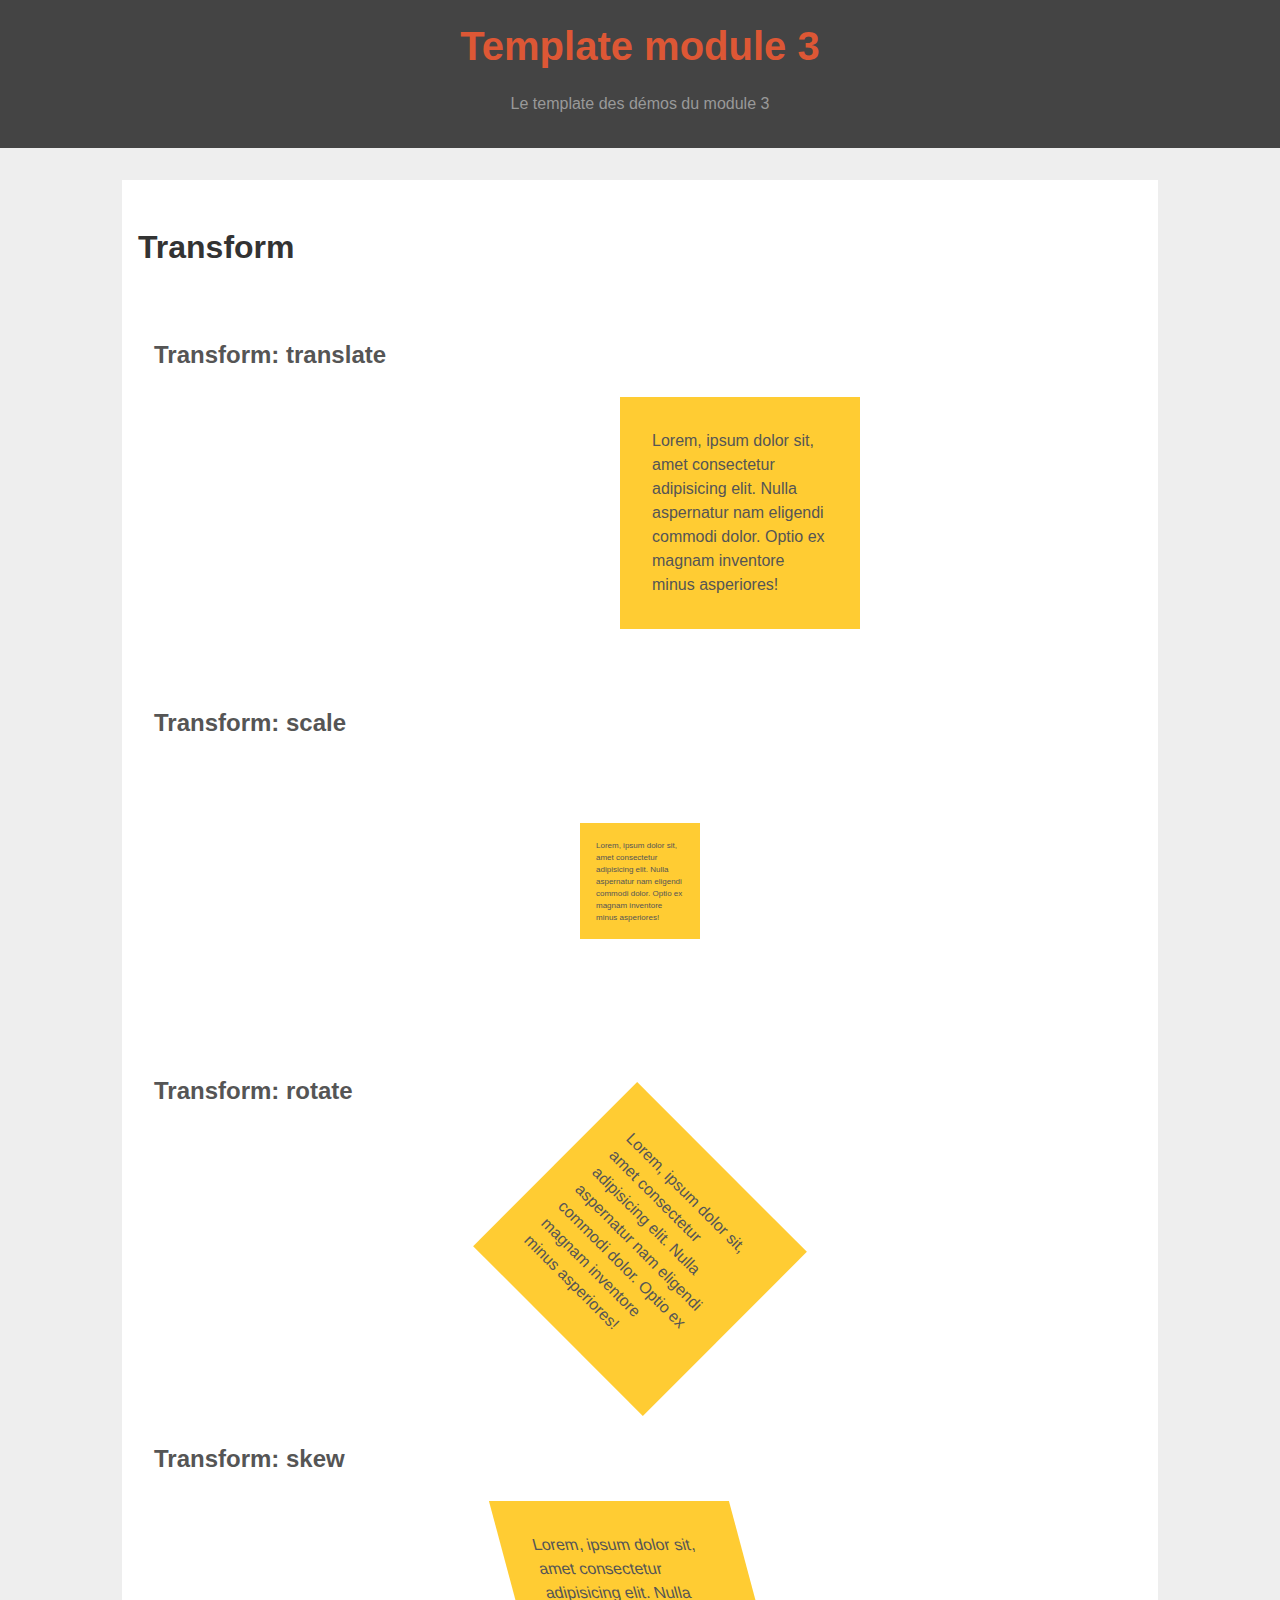
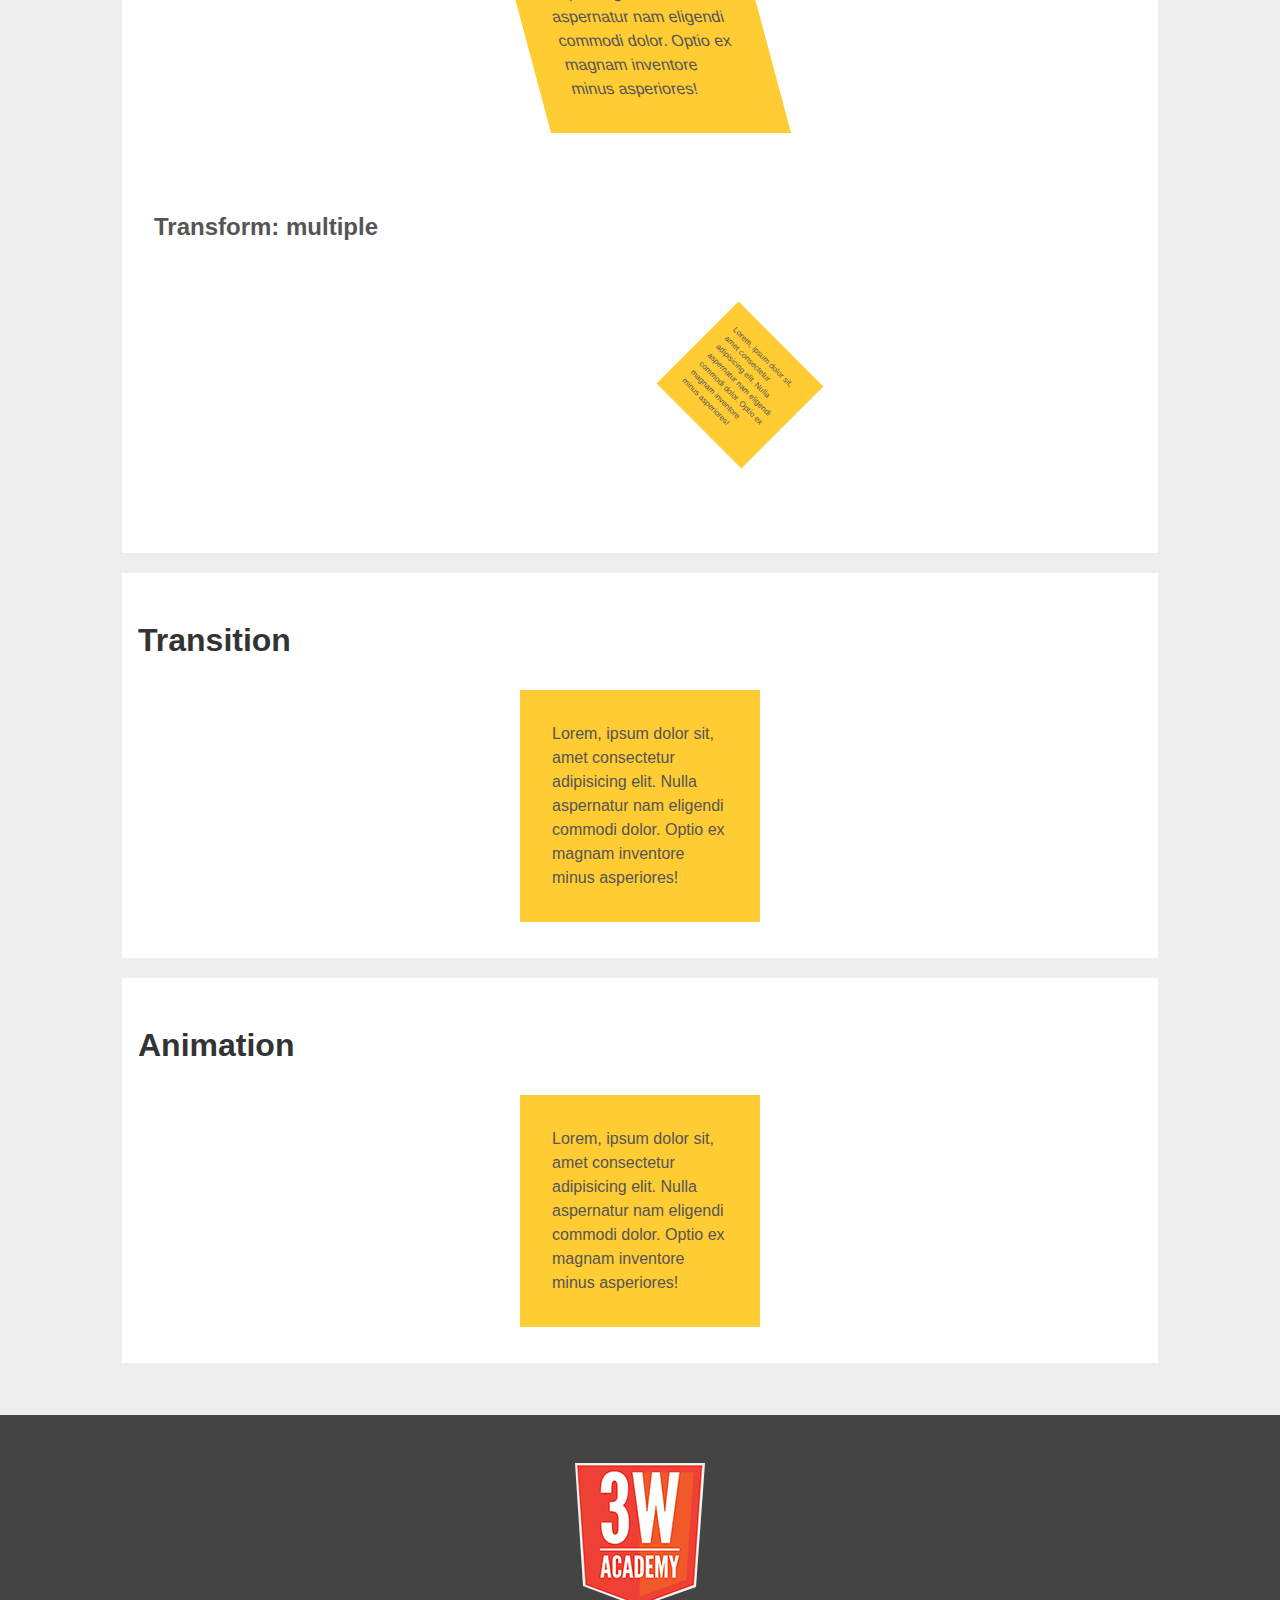
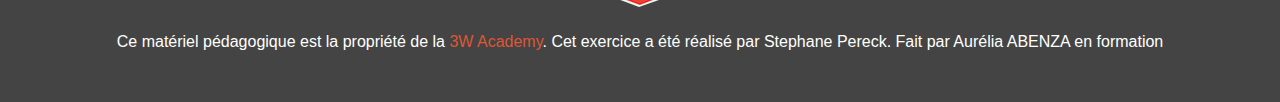
<file: animation transition/index.html>
<!doctype html>
<html lang="fr">
<head>
    <meta charset="UTF-8">
	<meta name="description" content="Le template des démos du module 3">
    <title>Template module 3</title>
    <link rel="stylesheet" href="css/common-v3.css" type="text/css" />
    <link rel="stylesheet" href="css/theme.css" type="text/css" />
</head>
<body>
    <header class="header">
        <h1>Template module 3</h1>
        <p>Le template des démos du module 3</p>
    </header>
    <main class="container">
        <section>
            <h2>Transform</h2>
            <article>
                <h3>Transform: translate</h3>
                <div class="box test-transform-translate">
                    Lorem, ipsum dolor sit, amet consectetur adipisicing elit. Nulla aspernatur nam eligendi commodi dolor. Optio ex magnam inventore minus asperiores!
                </div>
            </article>
            <article>
                <h3>Transform: scale</h3>
                <div class="box test-transform-scale">
                    Lorem, ipsum dolor sit, amet consectetur adipisicing elit. Nulla aspernatur nam eligendi commodi dolor. Optio ex magnam inventore minus asperiores!
                </div>
            </article>
            <article>
                <h3>Transform: rotate</h3>
                <div class="box test-transform-rotate">
                    Lorem, ipsum dolor sit, amet consectetur adipisicing elit. Nulla aspernatur nam eligendi commodi dolor. Optio ex magnam inventore minus asperiores!
                </div>
            </article>
            <article>
                <h3>Transform: skew</h3>
                <div class="box test-transform-skew">
                    Lorem, ipsum dolor sit, amet consectetur adipisicing elit. Nulla aspernatur nam eligendi commodi dolor. Optio ex magnam inventore minus asperiores!
                </div>
            </article>
            <article>
                <h3>Transform: multiple</h3>
                <div class="box test-transform-multiple">
                    Lorem, ipsum dolor sit, amet consectetur adipisicing elit. Nulla aspernatur nam eligendi commodi dolor. Optio ex magnam inventore minus asperiores!
                </div>
            </article>
        </section>
        <section>
            <h2>Transition</h2>
            <div class="box test-transition">Lorem, ipsum dolor sit, amet consectetur adipisicing elit. Nulla aspernatur nam eligendi commodi dolor. Optio ex magnam inventore minus asperiores!</div>
        </section>
        <section>
            <h2>Animation</h2>
            <div class="box test-animation">Lorem, ipsum dolor sit, amet consectetur adipisicing elit. Nulla aspernatur nam eligendi commodi dolor. Optio ex magnam inventore minus asperiores!</div>
        </section>
    </main>
    <footer class="footer">
        <p><a rel="license" href="https://3wa.fr/propriete-materiel-pedagogique/"><img alt="Propriété de la 3W Academy" src="images/logo-3wa.png"></a></p>
		<p>Ce matériel pédagogique est la propriété de la <a rel="license" href="https://3wa.fr/propriete-materiel-pedagogique/">3W Academy</a>. Cet exercice a été réalisé par Stephane Pereck. Fait par Aurélia ABENZA en formation</p>
    </footer>
</body>
</html>
</file>
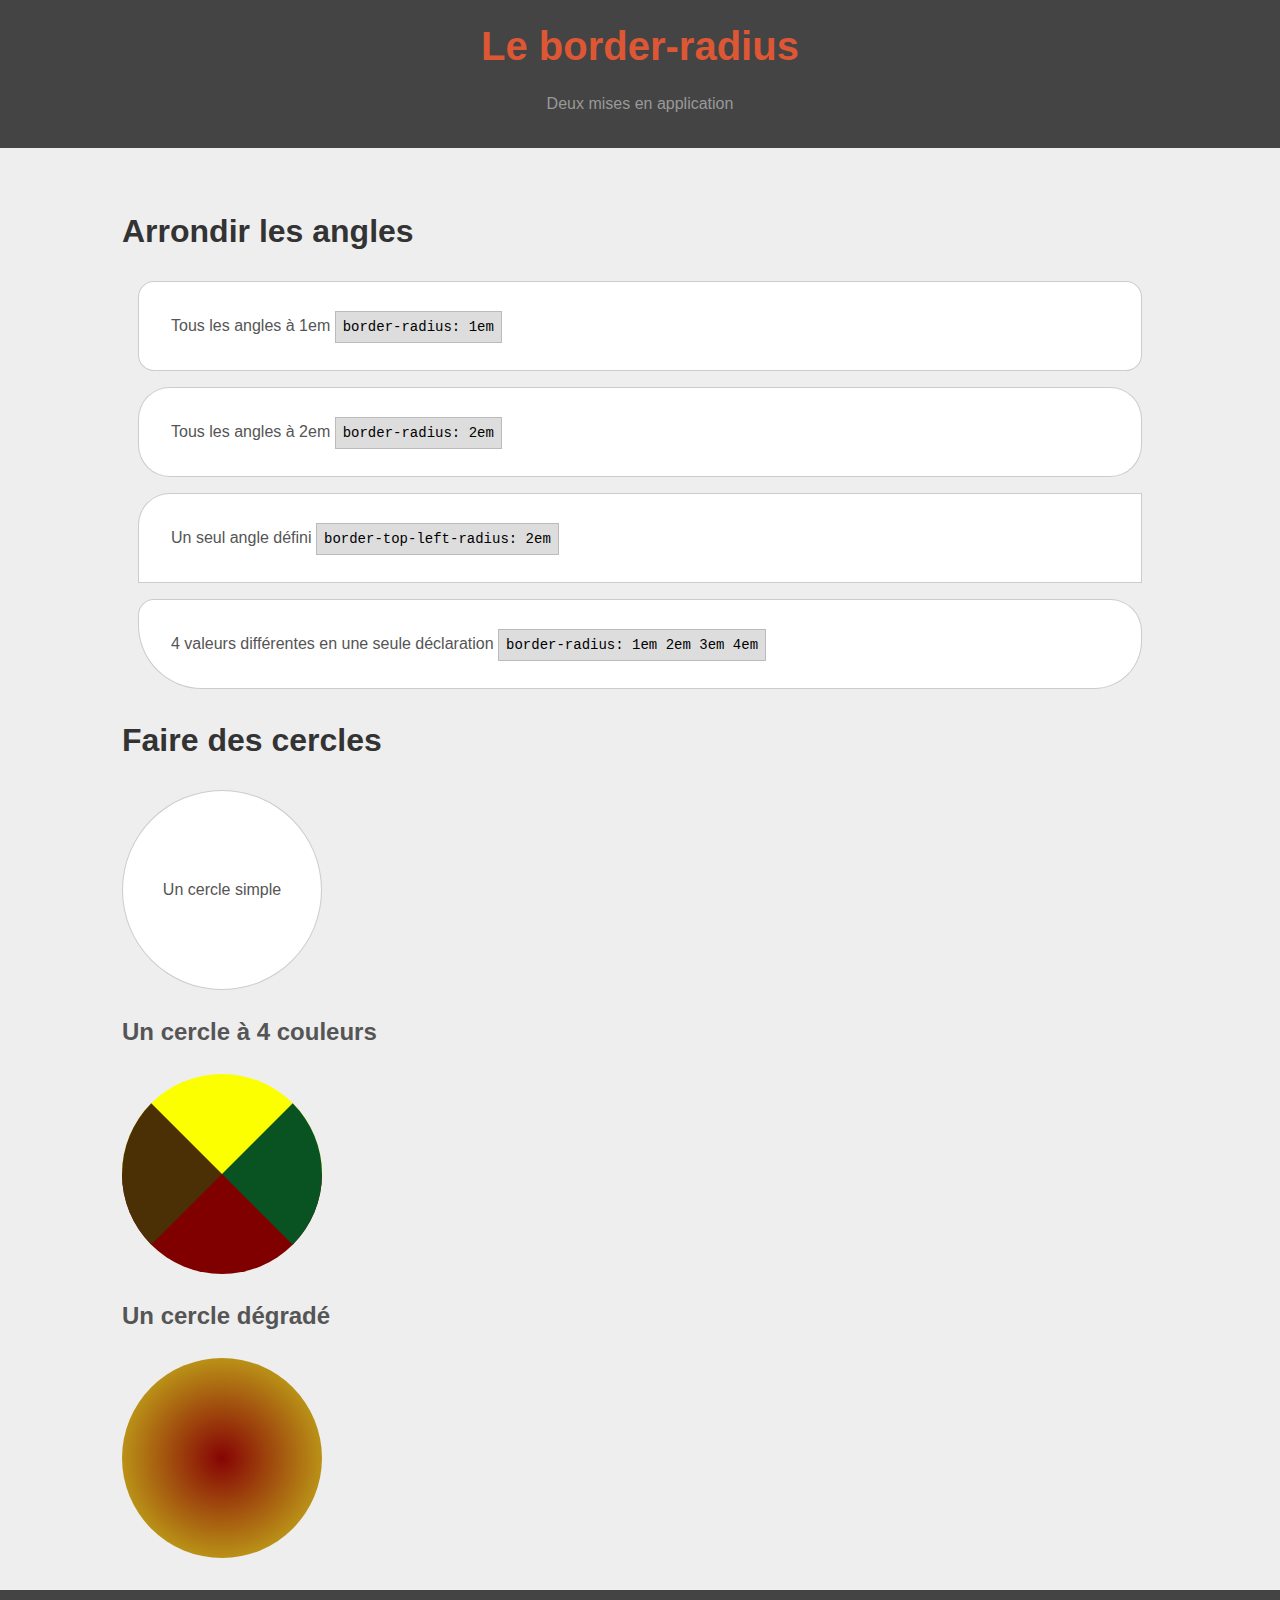
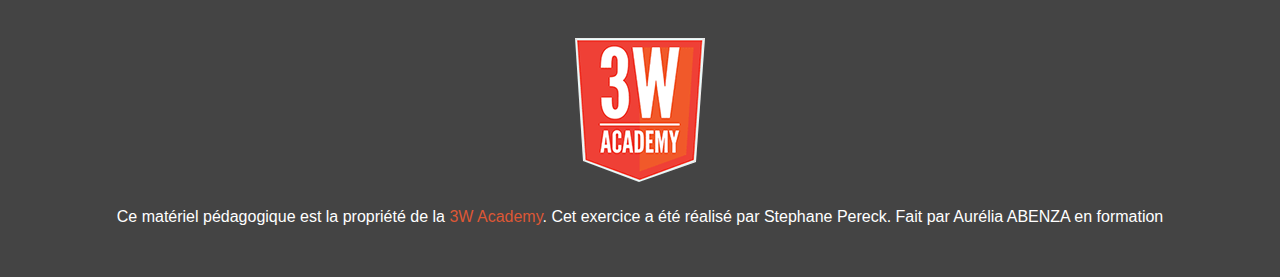
<file: bord arrondis/index.html>
<!doctype html>
<html lang="fr">
<head>
    <meta charset="UTF-8">
	<meta name="description" content="Deux mises en application">
    <title>Le border-radius</title>
    <link rel="stylesheet" href="common-v2.css" type="text/css" />
    <link rel="stylesheet" href="theme.css" type="text/css" />
</head>
<body>
    <header class="header">
        <h1>Le border-radius</h1>
        <p>Deux mises en application</p>
    </header>
    <main class="container">
        <section>
            <h2>Arrondir les angles</h2>
            <div class="cards gutter">
                <div class="border-1">Tous les angles à 1em <code class="code">border-radius: 1em</code></div>
                <div class="border-2">Tous les angles à 2em <code class="code">border-radius: 2em</code></div>
                <div class="border-3">Un seul angle défini <code class="code">border-top-left-radius: 2em</code></div>
                <div class="border-4">4 valeurs différentes en une seule déclaration <code class="code">border-radius: 1em 2em 3em 4em</code></div>
            </div>
        </section>
        <section>
            <h2>Faire des cercles</h2>
            <div class="card circle-1">Un cercle simple</div>
			<h3>Un cercle à 4 couleurs</h3>
			<div class="circle-2"></div>
            <h3>Un cercle dégradé</h3>
			<div class="circle-3"></div>
        </section>
    </main>
    <footer class="footer">
        <p><a rel="license" href="https://3wa.fr/propriete-materiel-pedagogique/"><img alt="Propriété de la 3W Academy" src="logo-3wa.png"></a></p>
		<p>Ce matériel pédagogique est la propriété de la <a rel="license" href="https://3wa.fr/propriete-materiel-pedagogique/">3W Academy</a>. Cet exercice a été réalisé par Stephane Pereck. Fait par Aurélia ABENZA en formation</p>
    </footer>
</body>
</html>
</file>
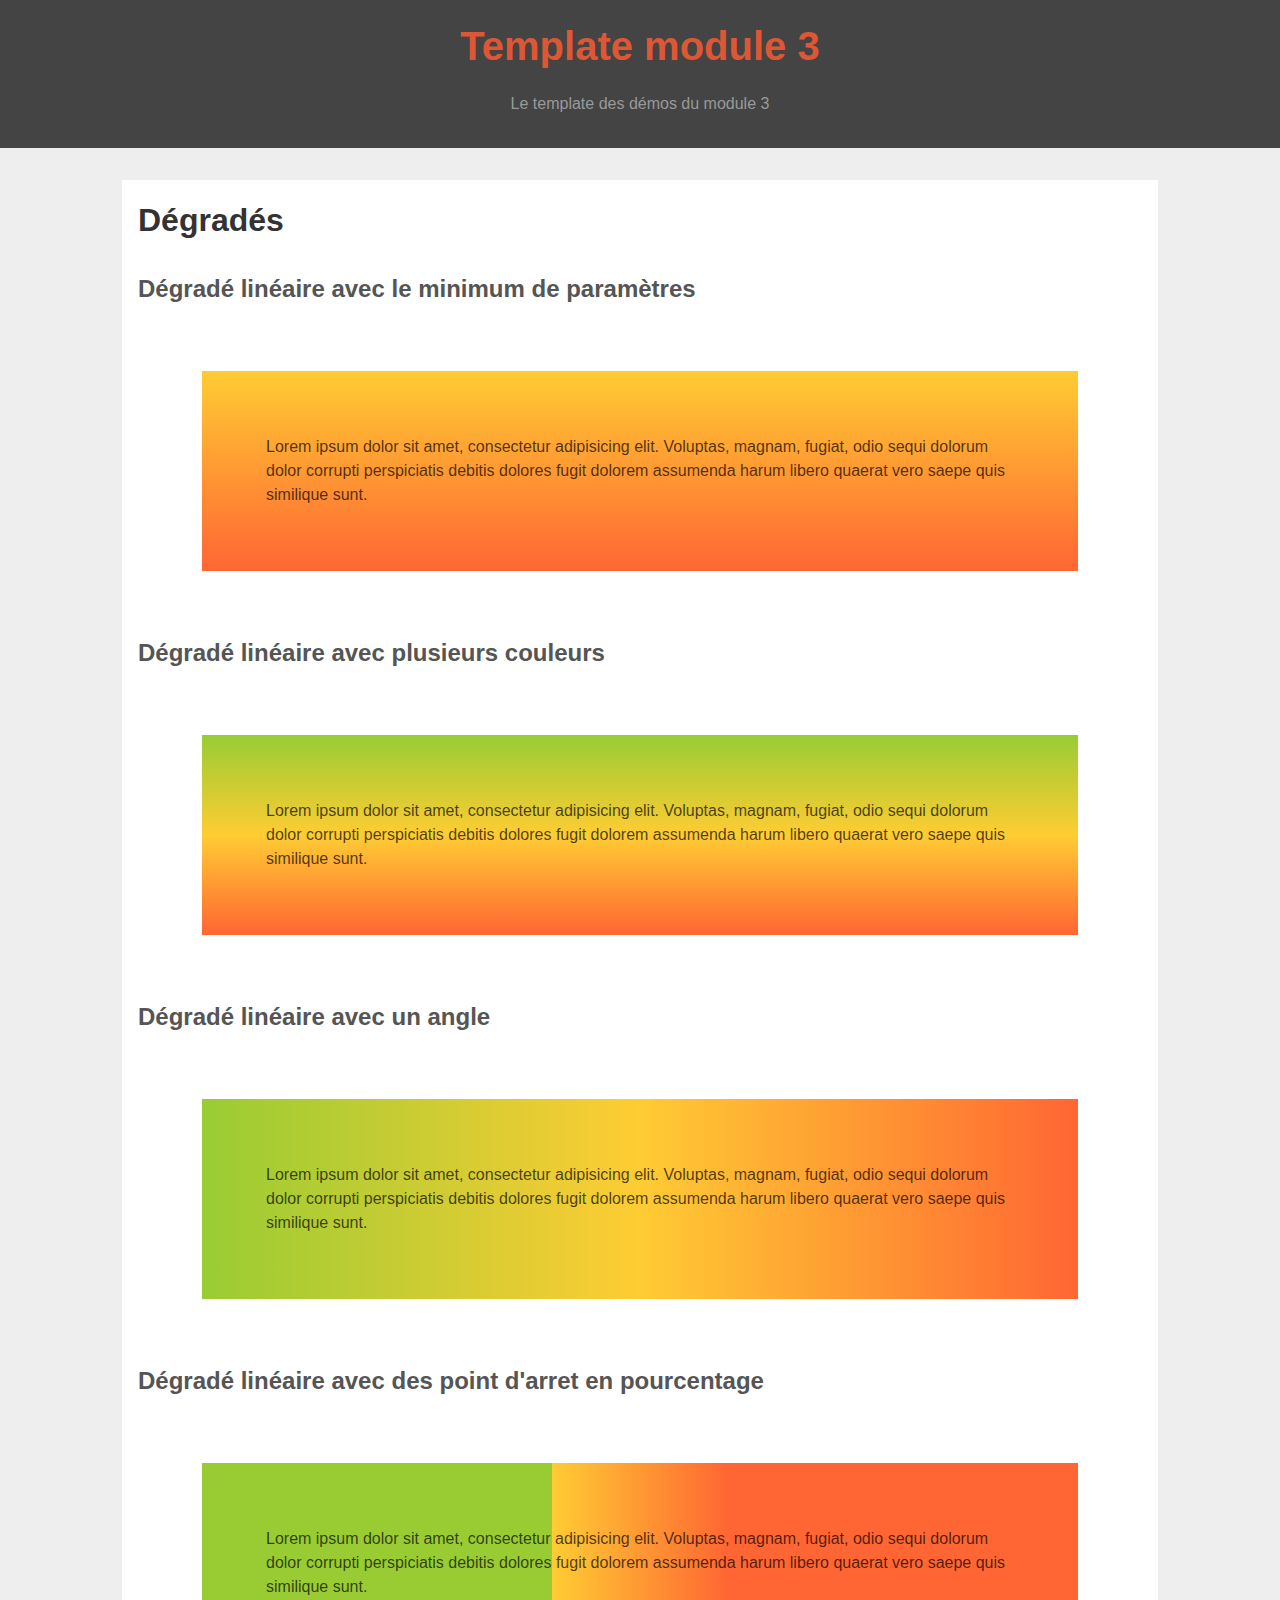
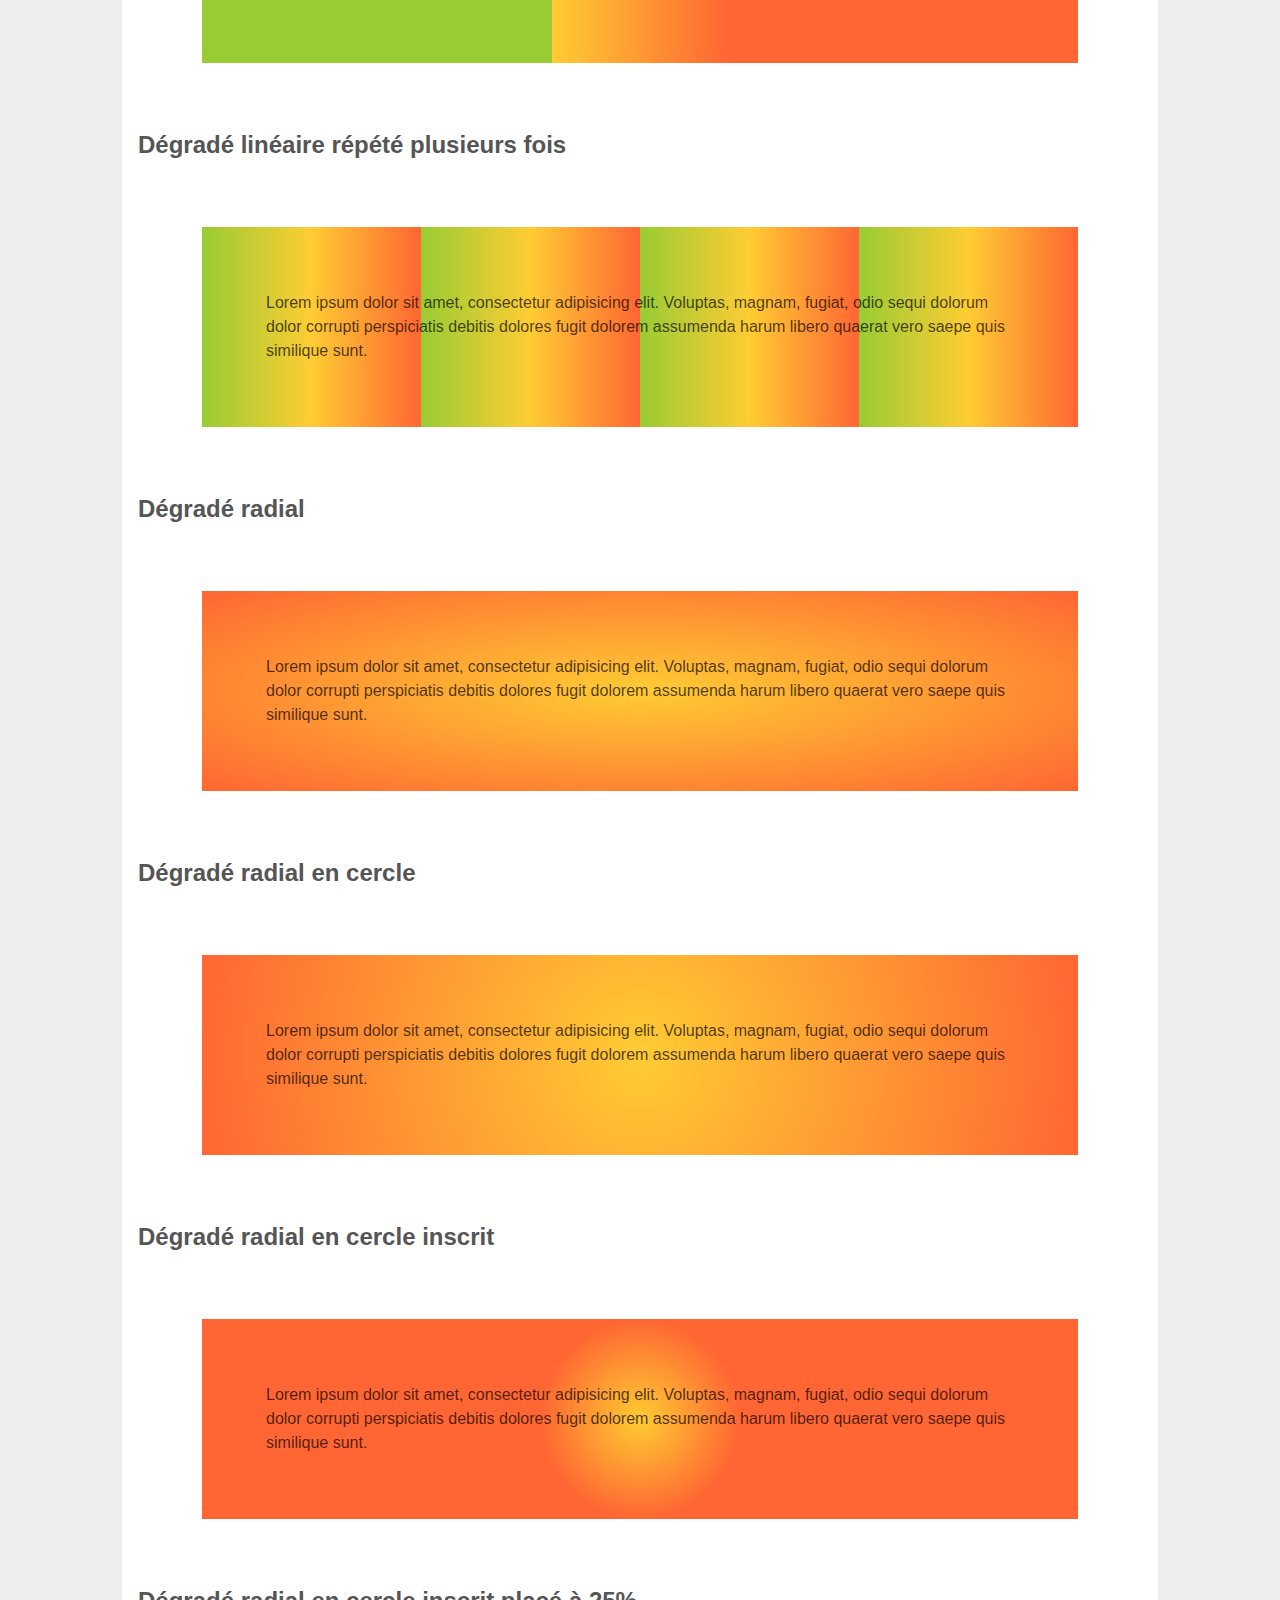
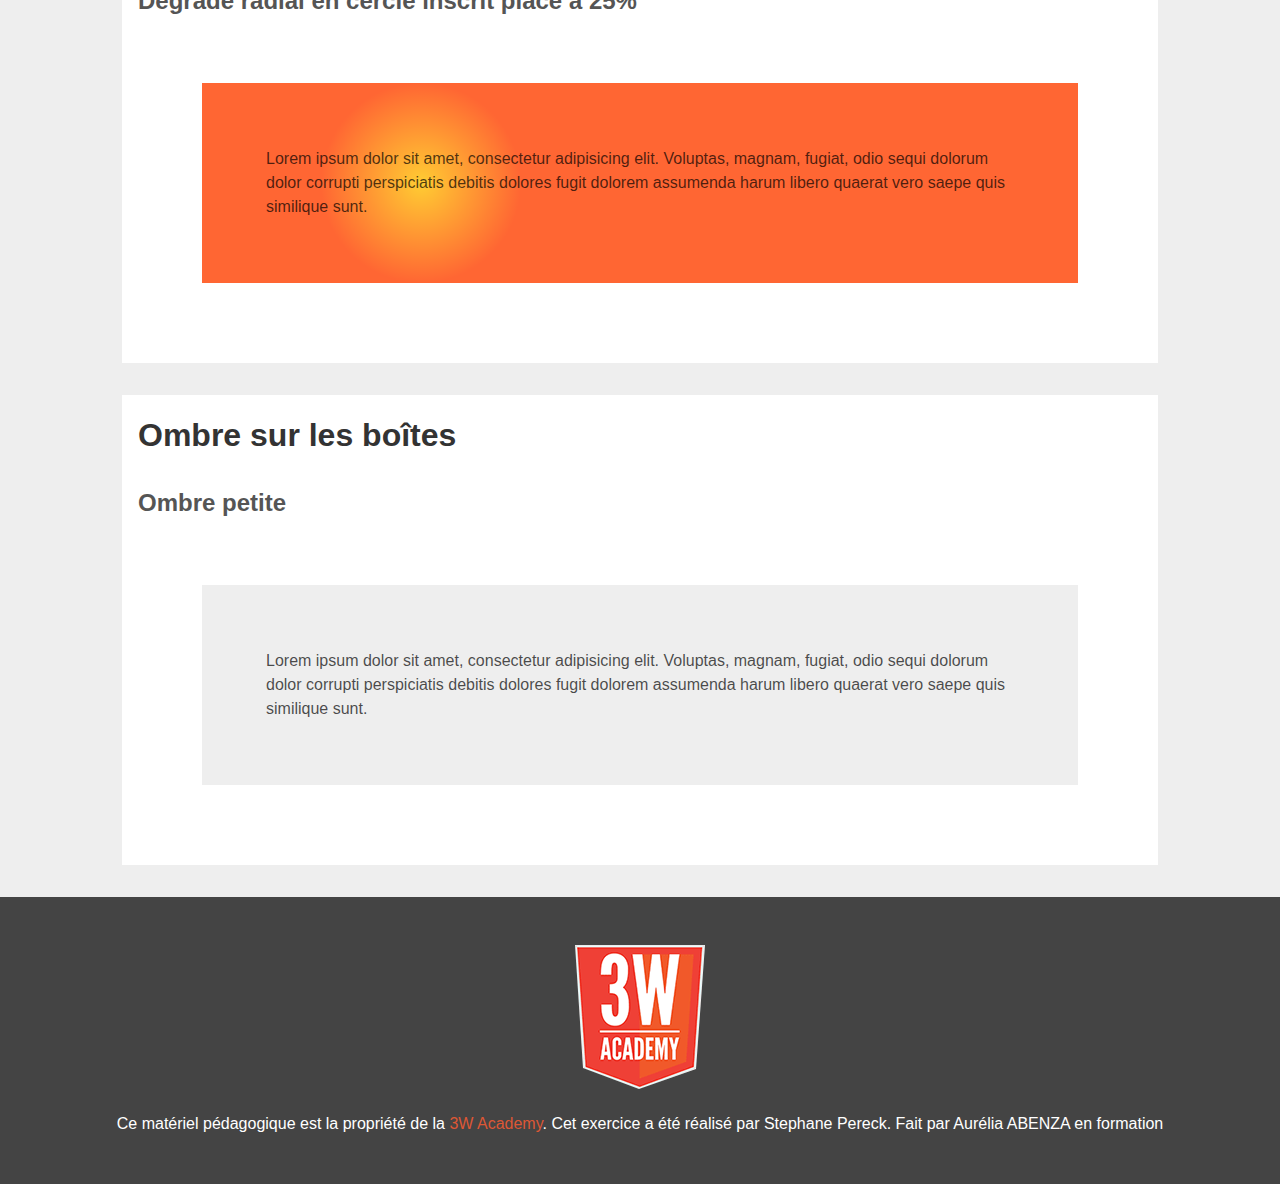
<file: décoration/index.html>
<!doctype html>
<html lang="fr">
<head>
    <meta charset="UTF-8">
	<meta name="description" content="Le template des démos du module 3">
    <title>Template module 3</title>
    <link rel="stylesheet" href="css/common-v3.css" type="text/css" />
    <link rel="stylesheet" href="css/theme.css" type="text/css" />
</head>
<body>
    <header class="header">
        <h1>Template module 3</h1>
        <p>Le template des démos du module 3</p>
    </header>
    <main class="container">
        <article>
            <h2>Dégradés</h2>
            
            <h3>Dégradé linéaire avec le minimum de paramètres</h3>
            <div class="box test-linear">
                Lorem ipsum dolor sit amet, consectetur adipisicing elit. Voluptas, magnam, fugiat, odio sequi dolorum dolor corrupti perspiciatis debitis dolores fugit dolorem assumenda harum libero quaerat vero saepe quis similique sunt.
            </div>
        
            <h3>Dégradé linéaire avec plusieurs couleurs</h3>
            <div class="box test-linear-colors">
                Lorem ipsum dolor sit amet, consectetur adipisicing elit. Voluptas, magnam, fugiat, odio sequi dolorum dolor corrupti perspiciatis debitis dolores fugit dolorem assumenda harum libero quaerat vero saepe quis similique sunt.
            </div>
        
            <h3>Dégradé linéaire avec un angle</h3>
            <div class="box test-linear-angle">
                Lorem ipsum dolor sit amet, consectetur adipisicing elit. Voluptas, magnam, fugiat, odio sequi dolorum dolor corrupti perspiciatis debitis dolores fugit dolorem assumenda harum libero quaerat vero saepe quis similique sunt.
            </div>
        
            <h3>Dégradé linéaire avec des point d'arret en pourcentage</h3>
            <div class="box test-linear-percent">
                Lorem ipsum dolor sit amet, consectetur adipisicing elit. Voluptas, magnam, fugiat, odio sequi dolorum dolor corrupti perspiciatis debitis dolores fugit dolorem assumenda harum libero quaerat vero saepe quis similique sunt.
            </div>
        
            <h3>Dégradé linéaire répété plusieurs fois</h3>
            <div class="box test-linear-repeat">
                Lorem ipsum dolor sit amet, consectetur adipisicing elit. Voluptas, magnam, fugiat, odio sequi dolorum dolor corrupti perspiciatis debitis dolores fugit dolorem assumenda harum libero quaerat vero saepe quis similique sunt.
            </div>
        
            <h3>Dégradé radial</h3>
            <div class="box test-radial">
                Lorem ipsum dolor sit amet, consectetur adipisicing elit. Voluptas, magnam, fugiat, odio sequi dolorum dolor corrupti perspiciatis debitis dolores fugit dolorem assumenda harum libero quaerat vero saepe quis similique sunt.
            </div>
        
            <h3>Dégradé radial en cercle</h3>
            <div class="box test-radial-circle">
                Lorem ipsum dolor sit amet, consectetur adipisicing elit. Voluptas, magnam, fugiat, odio sequi dolorum dolor corrupti perspiciatis debitis dolores fugit dolorem assumenda harum libero quaerat vero saepe quis similique sunt.
            </div>
        
            <h3>Dégradé radial en cercle inscrit</h3>
            <div class="box test-radial-closest">
                Lorem ipsum dolor sit amet, consectetur adipisicing elit. Voluptas, magnam, fugiat, odio sequi dolorum dolor corrupti perspiciatis debitis dolores fugit dolorem assumenda harum libero quaerat vero saepe quis similique sunt.
            </div>
            <h3>Dégradé radial en cercle inscrit placé à 25%</h3>
            <div class="box test-radial-closest-25">
                Lorem ipsum dolor sit amet, consectetur adipisicing elit. Voluptas, magnam, fugiat, odio sequi dolorum dolor corrupti perspiciatis debitis dolores fugit dolorem assumenda harum libero quaerat vero saepe quis similique sunt.
            </div>
        </article>
        <article>
            <h2>Ombre sur les boîtes</h2>
            
            <h3>Ombre petite</h3>
            <div class="box test-box">Lorem ipsum dolor sit amet, consectetur adipisicing elit. Voluptas, magnam, fugiat, odio sequi dolorum dolor corrupti perspiciatis debitis dolores fugit dolorem assumenda harum libero quaerat vero saepe quis similique sunt.</div>
            
        </article>
    </main>
    <footer class="footer">
        <p><a rel="license" href="https://3wa.fr/propriete-materiel-pedagogique/"><img alt="Propriété de la 3W Academy" src="images/logo-3wa.png"></a></p>
		<p>Ce matériel pédagogique est la propriété de la <a rel="license" href="https://3wa.fr/propriete-materiel-pedagogique/">3W Academy</a>. Cet exercice a été réalisé par Stephane Pereck. Fait par Aurélia ABENZA en formation</p>
    </footer>
</body>
</html>
</file>
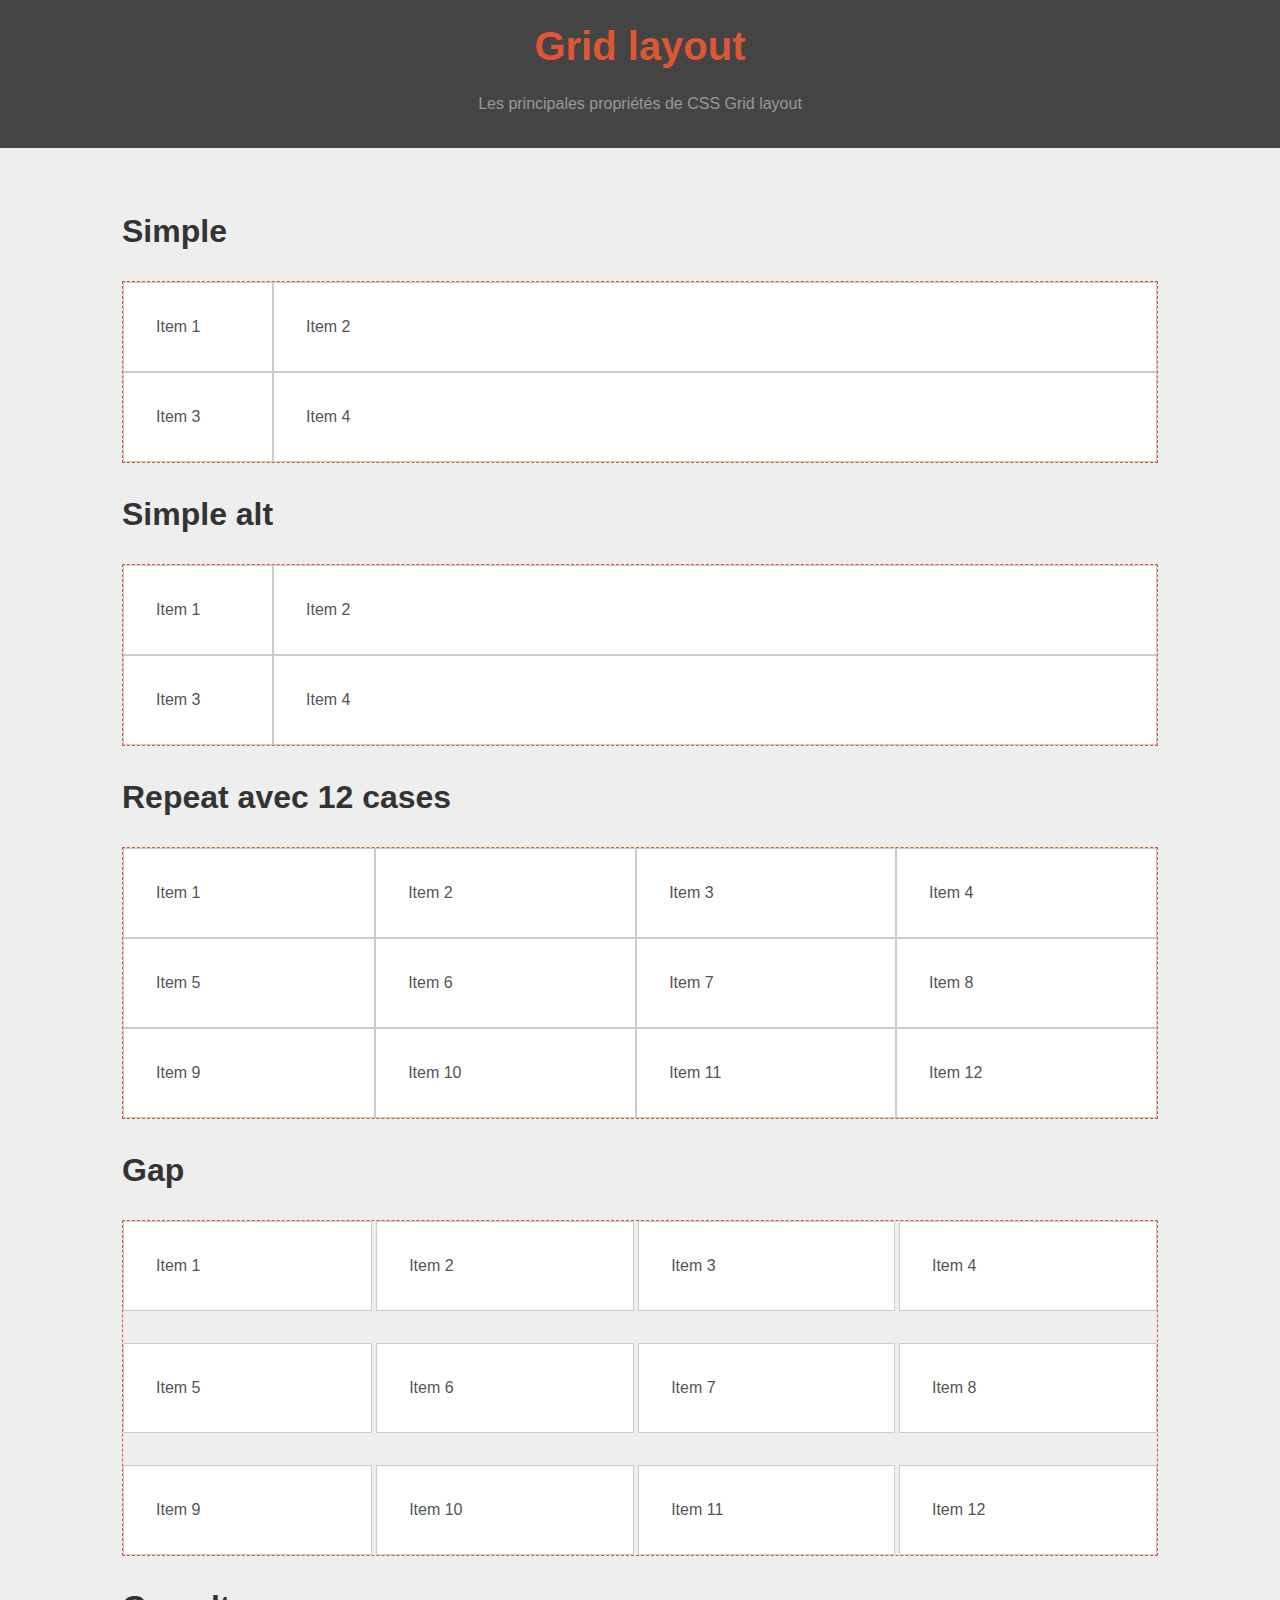
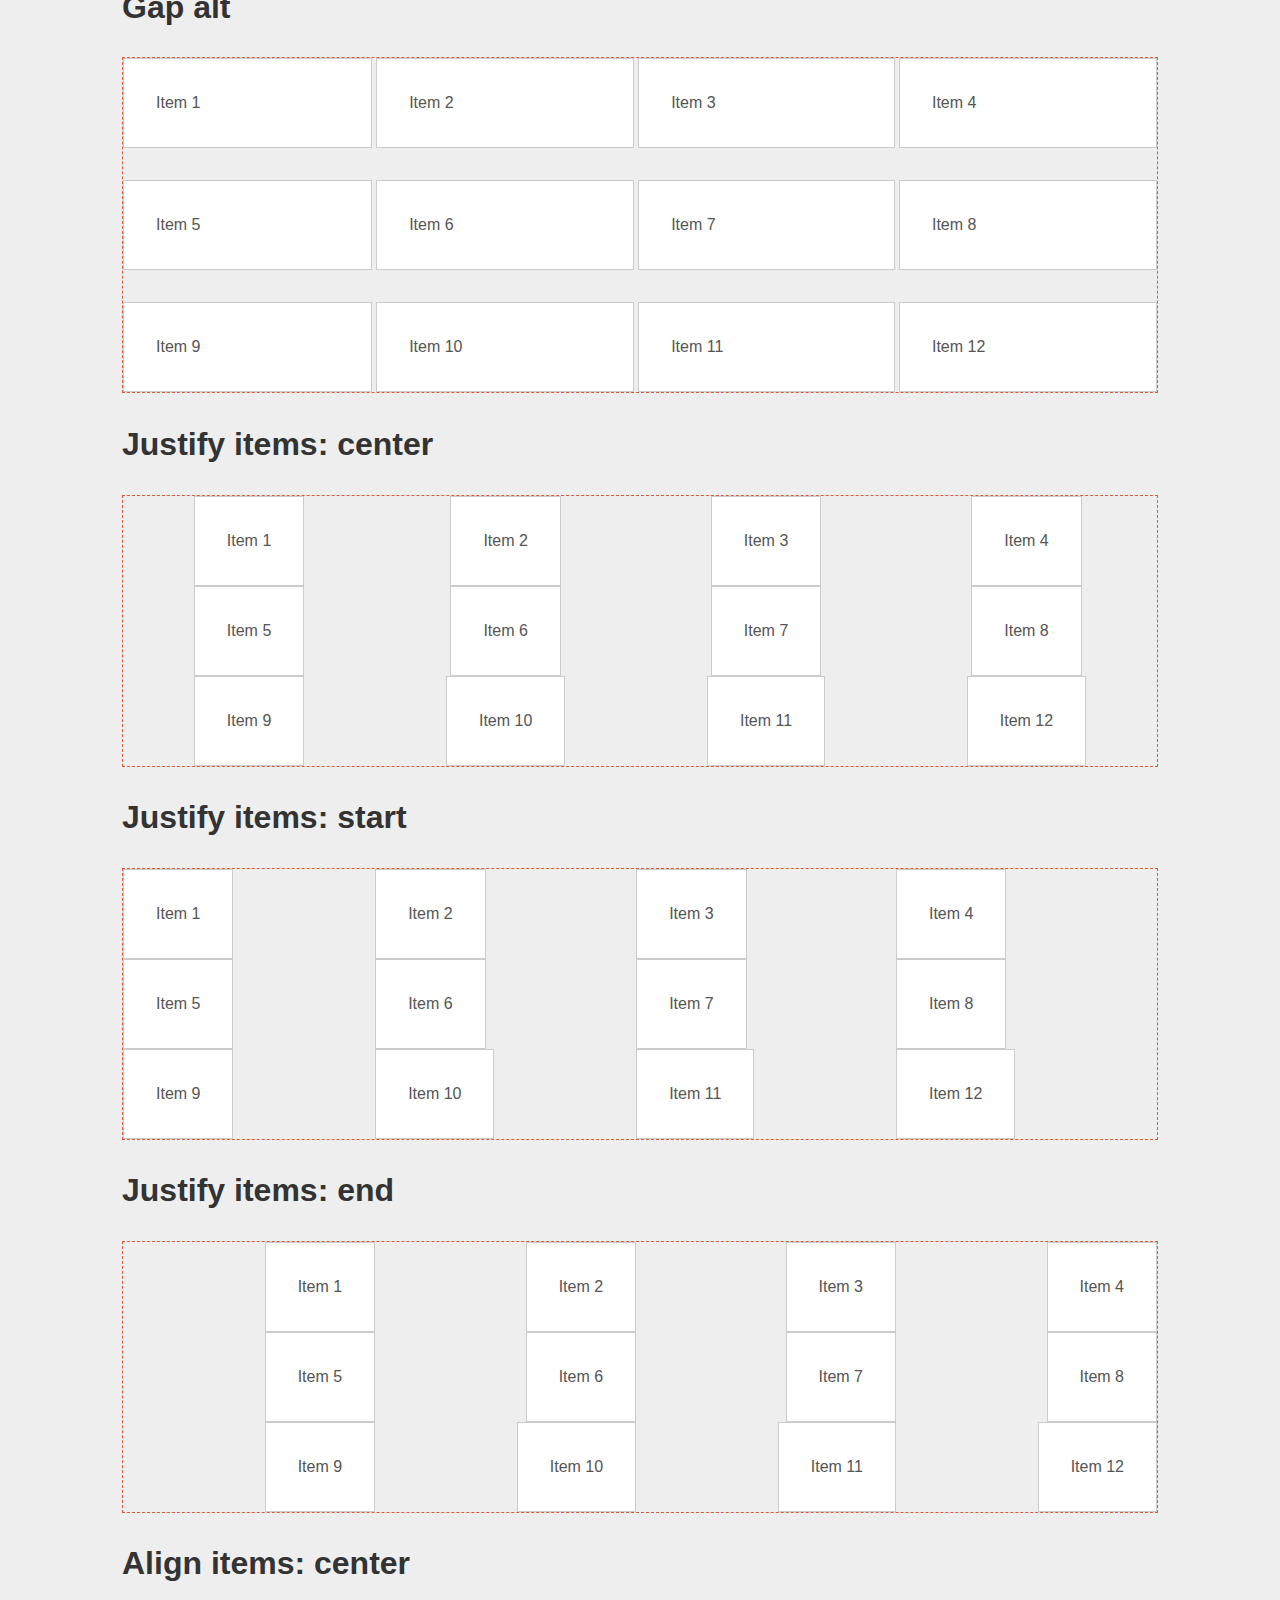
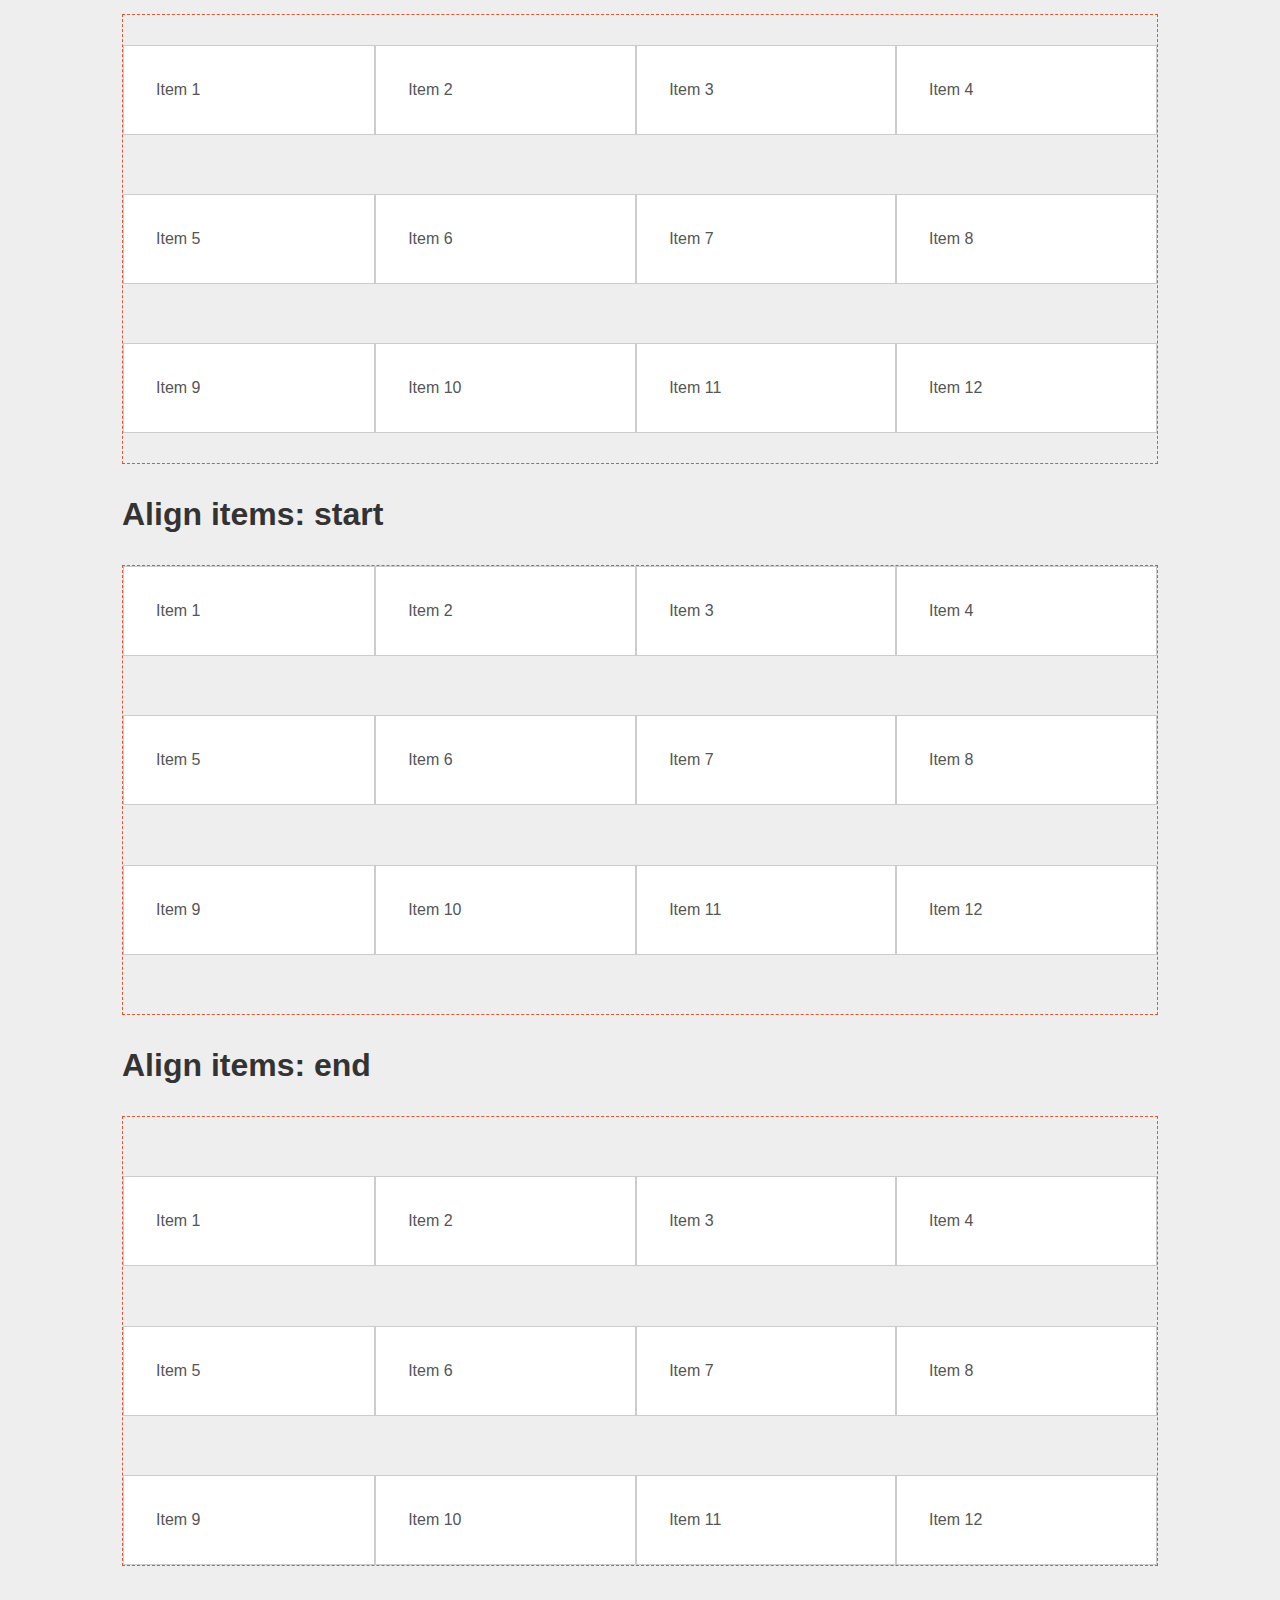
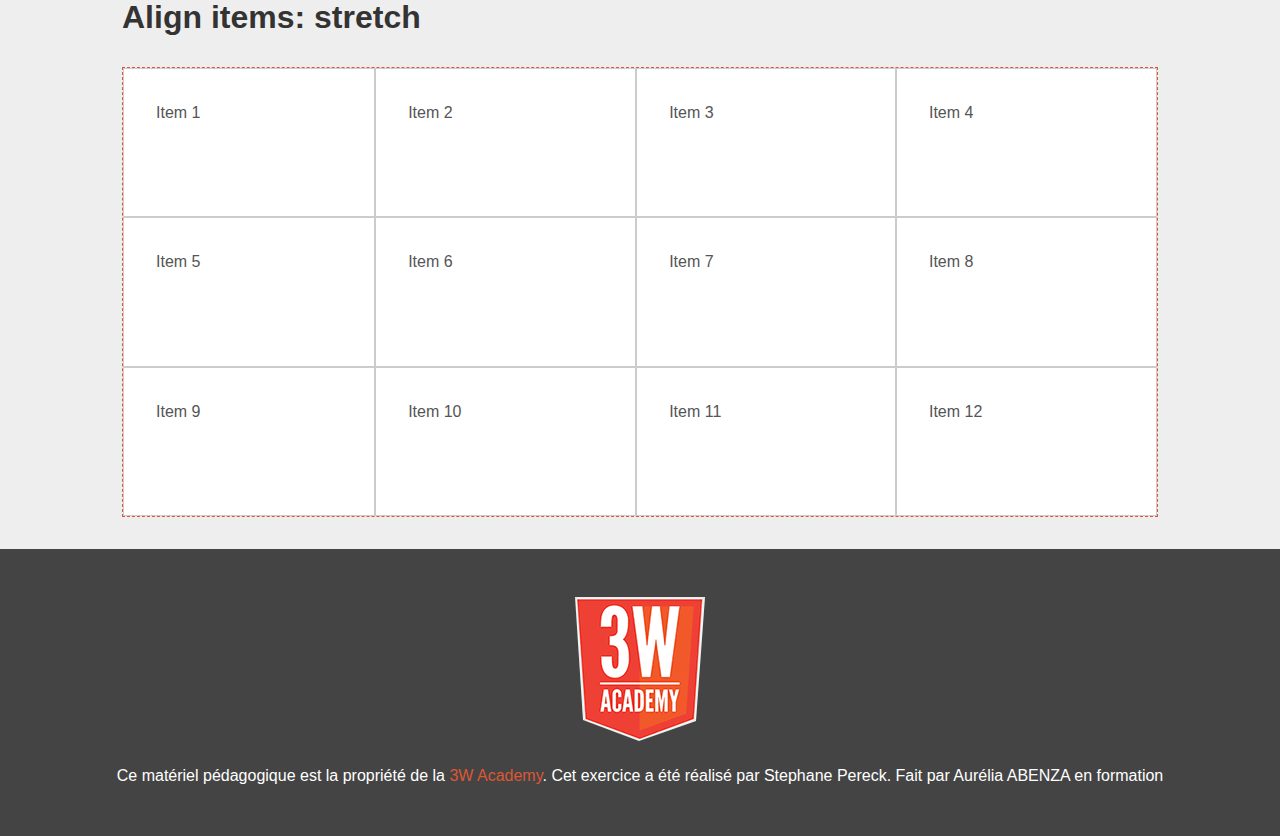
<file: grid layout/index.html>
<!doctype html>
<html lang="fr">
<head>
    <meta charset="UTF-8">
	<meta name="description" content="Les principales propriétés de CSS Grid layout">
    <title>Grid layout</title>
    <link rel="stylesheet" href="common-v3.css" type="text/css" />
    <link rel="stylesheet" href="theme.css" type="text/css" />
</head>
<body>
    <header class="header">
        <h1>Grid layout</h1>
        <p>Les principales propriétés de CSS Grid layout</p>
    </header>
    <main class="container">
        <h2>Simple</h2>
        <section class="cards parent test-simple">
            <article>Item 1</article>
            <article>Item 2</article>
            <article>Item 3</article>
            <article>Item 4</article>
        </section>
        <h2>Simple alt</h2>
        <section class="cards parent test-simple-alt">
            <article>Item 1</article>
            <article>Item 2</article>
            <article>Item 3</article>
            <article>Item 4</article>
        </section>
        
        <h2>Repeat avec 12 cases</h2>
        <section class="cards parent test-repeat">
            <article>Item 1</article>
            <article>Item 2</article>
            <article>Item 3</article>
            <article>Item 4</article>
            <article>Item 5</article>
            <article>Item 6</article>
            <article>Item 7</article>
            <article>Item 8</article>
            <article>Item 9</article>
            <article>Item 10</article>
            <article>Item 11</article>
            <article>Item 12</article>
        </section>
        
        <h2>Gap</h2>
        <section class="parent cards test-gap">
            <article>Item 1</article>
            <article>Item 2</article>
            <article>Item 3</article>
            <article>Item 4</article>
            <article>Item 5</article>
            <article>Item 6</article>
            <article>Item 7</article>
            <article>Item 8</article>
            <article>Item 9</article>
            <article>Item 10</article>
            <article>Item 11</article>
            <article>Item 12</article>
        </section>
        
        <h2>Gap alt</h2>
        <section class="parent cards test-gap-alt">
            <article>Item 1</article>
            <article>Item 2</article>
            <article>Item 3</article>
            <article>Item 4</article>
            <article>Item 5</article>
            <article>Item 6</article>
            <article>Item 7</article>
            <article>Item 8</article>
            <article>Item 9</article>
            <article>Item 10</article>
            <article>Item 11</article>
            <article>Item 12</article>
        </section>

        <h2>Justify items: center</h2>
        <section class="parent cards test-justify-items-center">
            <article>Item 1</article>
            <article>Item 2</article>
            <article>Item 3</article>
            <article>Item 4</article>
            <article>Item 5</article>
            <article>Item 6</article>
            <article>Item 7</article>
            <article>Item 8</article>
            <article>Item 9</article>
            <article>Item 10</article>
            <article>Item 11</article>
            <article>Item 12</article>
        </section>

        <h2>Justify items: start</h2>
        <section class="parent cards test-justify-items-start">
            <article>Item 1</article>
            <article>Item 2</article>
            <article>Item 3</article>
            <article>Item 4</article>
            <article>Item 5</article>
            <article>Item 6</article>
            <article>Item 7</article>
            <article>Item 8</article>
            <article>Item 9</article>
            <article>Item 10</article>
            <article>Item 11</article>
            <article>Item 12</article>
        </section>

        <h2>Justify items: end</h2>
        <section class="parent cards test-justify-items-end">
            <article>Item 1</article>
            <article>Item 2</article>
            <article>Item 3</article>
            <article>Item 4</article>
            <article>Item 5</article>
            <article>Item 6</article>
            <article>Item 7</article>
            <article>Item 8</article>
            <article>Item 9</article>
            <article>Item 10</article>
            <article>Item 11</article>
            <article>Item 12</article>
        </section>

        <h2>Align items: center</h2>
        <section class="parent cards test-align-items-center">
            <article>Item 1</article>
            <article>Item 2</article>
            <article>Item 3</article>
            <article>Item 4</article>
            <article>Item 5</article>
            <article>Item 6</article>
            <article>Item 7</article>
            <article>Item 8</article>
            <article>Item 9</article>
            <article>Item 10</article>
            <article>Item 11</article>
            <article>Item 12</article>
        </section>
        <h2>Align items: start</h2>
        <section class="parent cards test-align-items-start">
            <article>Item 1</article>
            <article>Item 2</article>
            <article>Item 3</article>
            <article>Item 4</article>
            <article>Item 5</article>
            <article>Item 6</article>
            <article>Item 7</article>
            <article>Item 8</article>
            <article>Item 9</article>
            <article>Item 10</article>
            <article>Item 11</article>
            <article>Item 12</article>
        </section>
        <h2>Align items: end</h2>
        <section class="parent cards test-align-items-end">
            <article>Item 1</article>
            <article>Item 2</article>
            <article>Item 3</article>
            <article>Item 4</article>
            <article>Item 5</article>
            <article>Item 6</article>
            <article>Item 7</article>
            <article>Item 8</article>
            <article>Item 9</article>
            <article>Item 10</article>
            <article>Item 11</article>
            <article>Item 12</article>
        </section>
        <h2>Align items: stretch</h2>
        <section class="parent cards test-align-items-stretch">
            <article>Item 1</article>
            <article>Item 2</article>
            <article>Item 3</article>
            <article>Item 4</article>
            <article>Item 5</article>
            <article>Item 6</article>
            <article>Item 7</article>
            <article>Item 8</article>
            <article>Item 9</article>
            <article>Item 10</article>
            <article>Item 11</article>
            <article>Item 12</article>
        </section>
    </main>
    <footer class="footer">
        <p><a rel="license" href="https://3wa.fr/propriete-materiel-pedagogique/"><img alt="Propriété de la 3W Academy" src="logo-3wa.png"></a></p>
		<p>Ce matériel pédagogique est la propriété de la <a rel="license" href="https://3wa.fr/propriete-materiel-pedagogique/">3W Academy</a>. Cet exercice a été réalisé par Stephane Pereck. Fait par Aurélia ABENZA en formation</p>
    </footer>
</body>
</html>
</file>
<file: animation transition/css/common-v3.css>
/* *****************************************************************
TOOLS
***************************************************************** */
* {
    box-sizing: border-box; /* On spécifie que la largeur (width) de chaque boîte comprend le padding et la bordure (par défaut, c'est seulement la largeur du contenu) */
}

html {
    font-size: 62.5%;/* 1rem = 10px (la formule est 10/16*100) la taille par défaut étant 16px */
}

body {
    font-size: 1.6rem; /* on remets la taille du texte par défaut pour le body à 16px en utilisant les rem comme unité) */
}


/* *****************************************************************
GENERALITIES
***************************************************************** */

/* Le corps du document */
body {
	font-family: sans-serif;
	color: #555;
	background-color: #eee;
	line-height: 1.5;
	margin: 0;
	padding: 0;
}

/* Le titre principal d'un flux */
h1 {
    font-size: 4rem;
    color: #DD5735;
}

/* Le titre de second niveau  */
h2 {
    font-size: 3.2rem;
    color: #333;
}

/* Le titre de troisème niveau */
h3 {
    font-size: 2.4rem;
}

/* Les liens */
a {
    color: #DD5735;
    text-decoration: none;
}

a:hover {
	text-decoration: underline;
	color: #000;
}

ul {
    list-style: none;
    padding: 0;
}

/* Contenu principal */
main {
	padding: 2em;
}

article {
    background-color: #FFF;
    padding: 1em;
}

/* *****************************************************************
CONTAINER
***************************************************************** */

/* Le container permet de limiter la largeur d'un contenu */
.container {
    max-width: 1100px;
    margin-left: auto;
    margin-right: auto;
}

/* *****************************************************************
MAIN LAYOUT
***************************************************************** */

/* L'entête de la page */
.header {
    padding: 1em;
    text-align: center;
    background-color: #444;
    color: #999;
}

.header h1 {
    margin: 0;
}

/* Le pied de page */
.footer {
    padding: 2em;
    text-align: center;
    background-color: #444;
    color: #FFF;
}


/* *****************************************************************
TABLE
***************************************************************** */

.table {
    width: 100%;
    border-collapse: collapse;
}

.table caption,
.table th,
.table td {
    padding: 1em;
    border: 1px solid #DDD;
}

.table thead {
    border-bottom: 2px solid #999;
}
.table tfoot {
    border-top: 2px solid #999;
}

.table tbody tr:nth-child(odd) {
    background-color: rgba(0, 0, 0, 0.1);
}

/* *****************************************************************
FORM
***************************************************************** */
.field {
    display: flex;
    padding: 1em 0;
}

.field label {
    width: 30%;
}

.field input {
    width: 70%;
}

.field + .field {
    border-top: 1px solid rgba(0, 0, 0, 0.2);
}

fieldset {
    margin: 2em 0;
    padding: 1em;
    border: 1px solid rgba(0, 0, 0, 0.2);
    border-radius: 0.5em;
}

legend {
    padding: 0 1em;
    font-size: 1.8rem;
}

label {
    padding: 0.5em;
}

.toolbar {
    text-align: center;
    margin: 2em 0;
    padding: 1em;
    border: 1px solid rgba(0, 0, 0, 0.2);
    border-radius: 0.5em;
}

input,
select,
textarea {
    border: 1px solid #CCC;
    border-radius: 0.5em;
    background-color: #FFF;
    color: #333;
    font-size: 1.6rem;
    padding: 0.5em 1em;
}

select,
textarea {
    width: 100%;
}

textarea {
    display: block;
    min-height: 10em;
}

.submit-button {
    display: inline-block;
    padding: 1em 2em;
    font-size: 1.6rem;
    color: #FFF;
    background-color: #DD5735;
    border: 2px solid #DD5735;
    border-radius: 0.5em;
    cursor: pointer;
}

.submit-button:hover {
    color: #DD5735;
    background-color: #FFF;
}


/* *****************************************************************
VARIOUS
***************************************************************** */

/* Utile pour mettre en évidence un parent */
.parent {
    border: 1px dashed #DD5735;
}

.card,
.cards > *
{
    padding: 2em;
    background-color: #FFF;
    border: 1px solid rgba(0, 0, 0, 0.2);
}

.gutter > * {
    margin: 1em;
}

.code {
    padding: 0.5em;
    font-family: Monaco, monospace;
    font-size: 1.4rem;
    color: black;
    background-color: #ddd;
    border: 1px solid #bbb;
}
</file>
<file: animation transition/css/theme.css>
/* *****************************************************************
STYLES DEMO
***************************************************************** */

section {
  padding: 1em;
  background-color: #fff;
  margin-bottom: 2rem;
}

.box {
	width: 240px;
	margin: 0 auto 2rem auto;
	padding: 2em;
	background-color: #fc3;
}

/* *****************************************************************
TRANSFORM
***************************************************************** */

.test-transform-translate {
    transform: translateX(10rem);
}
.test-transform-scale {
    transform: scale(0.5);
}
.test-transform-rotate {
    transform: rotate(45deg);
}
.test-transform-skew {
    transform: skewX(15deg);
}
.test-transform-multiple {
    transform: translateX(10rem) scale(0.5) rotate(45deg);
}

/* *****************************************************************
TRANSITION
***************************************************************** */
.test-transition {
    /*transition: transform 10s;*/
    /*transition: transform 10s, background-color 5s;*/
    transition: all 1s;
}

.test-transition:hover {
    background-color: #3cf;
    transform: scale(1.5);
    cursor: pointer;
}


/* *****************************************************************
ANIMATION
***************************************************************** */
@keyframes newspaper {
    from {
        transform: scale(0) rotate(720deg);
    }
    to {
        transform: scale(1) rotate(0);
        background-color: #3cf;
    }
}

.test-animation {
    animation: newspaper 1s both;
}
</file>
<file: bord arrondis/common-v2.css>
/* *****************************************************************
TOOLS
***************************************************************** */
* {
    box-sizing: border-box; /* On spécifie que la largeur (width) de chaque boîte comprend le padding et la bordure (par défaut, c'est seulement la largeur du contenu) */
}

html {
    font-size: 62.5%;/* 1rem = 10px (la formule est 10/16*100) la taille par défaut étant 16px */
}

body {
    font-size: 1.6rem; /* on remets la taille du texte par défaut pour le body à 16px en utilisant les rem comme unité) */
}


/* *****************************************************************
GENERALITIES
***************************************************************** */

/* Le corps du document */
body {
	font-family: sans-serif;
	color: #555;
	background-color: #eee;
	line-height: 1.5;
	margin: 0;
	padding: 0;
}

/* Le titre principal d'un flux */
h1 {
    font-size: 4rem;
    color: #DD5735;
}

/* Le titre de second niveau  */
h2 {
    font-size: 3.2rem;
    color: #333;
}

/* Le titre de troisème niveau */
h3 {
    font-size: 2.4rem;
}

/* Les liens */
a {
    color: #DD5735;
    text-decoration: none;
}

a:hover {
	text-decoration: underline;
	color: #000;
}

ul {
    list-style: none;
    padding: 0;
}

/* Contenu principal */
main {
	padding: 2em;
}

article {
    background-color: #FFF;
    padding: 1em;
}

/* *****************************************************************
CONTAINER
***************************************************************** */

/* Le container permet de limiter la largeur d'un contenu */
.container {
    max-width: 1100px;
    margin-left: auto;
    margin-right: auto;
}

/* *****************************************************************
MAIN LAYOUT
***************************************************************** */

/* L'entête de la page */
.header {
    padding: 1em;
    text-align: center;
    background-color: #444;
    color: #999;
}

.header h1 {
    margin: 0;
}

/* Le pied de page */
.footer {
    padding: 2em;
    text-align: center;
    background-color: #444;
    color: #FFF;
}

/* *****************************************************************
VARIOUS
***************************************************************** */

/* Utile pour mettre en évidence un parent */
.parent {
    border: 1px dashed #DD5735;
}

.card,
.cards > *
{
    padding: 2em;
    background-color: #FFF;
    border: 1px solid rgba(0, 0, 0, 0.2);
}

.gutter > * {
    margin: 1em;
}

.code {
    padding: 0.5em;
    font-family: Monaco, monospace;
    font-size: 1.4rem;
    color: black;
    background-color: #ddd;
    border: 1px solid #bbb;
}
</file>
<file: bord arrondis/theme.css>
.border-1 {
    border-radius: 1em;
}
.border-2 {
    border-radius: 2em;
}
.border-3 {
    border-top-left-radius: 2em;
}
.border-4 {
    border-radius: 1em 2em 3em 4em;
}


.circle-1 {
    padding: 0;
    border-radius: 50%;
    width: 20rem;
    line-height: 19.8rem;
    text-align: center;
}
.circle-2 {
    width: 0;
    border-radius: 50%;
    border-top: 10rem solid #fbff00;
    border-right: 10rem solid #095322;
    border-bottom: 10rem solid rgb(128, 0, 0);
    border-left: 10rem solid #4b2f05;
}
.circle-3 {
    width: 200px;                /* Largeur du cercle */
    height: 200px;               /* Hauteur du cercle */
    border-radius: 50%;          /* Rend l'élément circulaire */
    background: radial-gradient(
    circle,
    #860404,                   /* Couleur de départ */
    #cfcc1f                    /* Couleur de fin */
)}
</file>
<file: décoration/css/common-v3.css>
/* *****************************************************************
TOOLS
***************************************************************** */
* {
    box-sizing: border-box; /* On spécifie que la largeur (width) de chaque boîte comprend le padding et la bordure (par défaut, c'est seulement la largeur du contenu) */
}

html {
    font-size: 62.5%;/* 1rem = 10px (la formule est 10/16*100) la taille par défaut étant 16px */
}

body {
    font-size: 1.6rem; /* on remets la taille du texte par défaut pour le body à 16px en utilisant les rem comme unité) */
}


/* *****************************************************************
GENERALITIES
***************************************************************** */

/* Le corps du document */
body {
	font-family: sans-serif;
	color: #555;
	background-color: #eee;
	line-height: 1.5;
	margin: 0;
	padding: 0;
}

/* Le titre principal d'un flux */
h1 {
    font-size: 4rem;
    color: #DD5735;
}

/* Le titre de second niveau  */
h2 {
    font-size: 3.2rem;
    color: #333;
}

/* Le titre de troisème niveau */
h3 {
    font-size: 2.4rem;
}

/* Les liens */
a {
    color: #DD5735;
    text-decoration: none;
}

a:hover {
	text-decoration: underline;
	color: #000;
}

ul {
    list-style: none;
    padding: 0;
}

/* Contenu principal */
main {
	padding: 2em;
}

article {
    background-color: #FFF;
    padding: 1em;
}

/* *****************************************************************
CONTAINER
***************************************************************** */

/* Le container permet de limiter la largeur d'un contenu */
.container {
    max-width: 1100px;
    margin-left: auto;
    margin-right: auto;
}

/* *****************************************************************
MAIN LAYOUT
***************************************************************** */

/* L'entête de la page */
.header {
    padding: 1em;
    text-align: center;
    background-color: #444;
    color: #999;
}

.header h1 {
    margin: 0;
}

/* Le pied de page */
.footer {
    padding: 2em;
    text-align: center;
    background-color: #444;
    color: #FFF;
}


/* *****************************************************************
TABLE
***************************************************************** */

.table {
    width: 100%;
    border-collapse: collapse;
}

.table caption,
.table th,
.table td {
    padding: 1em;
    border: 1px solid #DDD;
}

.table thead {
    border-bottom: 2px solid #999;
}
.table tfoot {
    border-top: 2px solid #999;
}

.table tbody tr:nth-child(odd) {
    background-color: rgba(0, 0, 0, 0.1);
}

/* *****************************************************************
FORM
***************************************************************** */
.field {
    display: flex;
    padding: 1em 0;
}

.field label {
    width: 30%;
}

.field input {
    width: 70%;
}

.field + .field {
    border-top: 1px solid rgba(0, 0, 0, 0.2);
}

fieldset {
    margin: 2em 0;
    padding: 1em;
    border: 1px solid rgba(0, 0, 0, 0.2);
    border-radius: 0.5em;
}

legend {
    padding: 0 1em;
    font-size: 1.8rem;
}

label {
    padding: 0.5em;
}

.toolbar {
    text-align: center;
    margin: 2em 0;
    padding: 1em;
    border: 1px solid rgba(0, 0, 0, 0.2);
    border-radius: 0.5em;
}

input,
select,
textarea {
    border: 1px solid #CCC;
    border-radius: 0.5em;
    background-color: #FFF;
    color: #333;
    font-size: 1.6rem;
    padding: 0.5em 1em;
}

select,
textarea {
    width: 100%;
}

textarea {
    display: block;
    min-height: 10em;
}

.submit-button {
    display: inline-block;
    padding: 1em 2em;
    font-size: 1.6rem;
    color: #FFF;
    background-color: #DD5735;
    border: 2px solid #DD5735;
    border-radius: 0.5em;
    cursor: pointer;
}

.submit-button:hover {
    color: #DD5735;
    background-color: #FFF;
}


/* *****************************************************************
VARIOUS
***************************************************************** */

/* Utile pour mettre en évidence un parent */
.parent {
    border: 1px dashed #DD5735;
}

.card,
.cards > *
{
    padding: 2em;
    background-color: #FFF;
    border: 1px solid rgba(0, 0, 0, 0.2);
}

.gutter > * {
    margin: 1em;
}

.code {
    padding: 0.5em;
    font-family: Monaco, monospace;
    font-size: 1.4rem;
    color: black;
    background-color: #ddd;
    border: 1px solid #bbb;
}
</file>
<file: décoration/css/theme.css>
/* *****************************************************************
GENERALITIES
***************************************************************** */

article + article {
	margin-top: 2em;
}

h2,
h3 {
	margin-top: 0;
}

.box {
	margin: 4em;
	padding: 4em;
	color: rgba(0,0,0,0.7);
	background-color: #eee;
}

/* *****************************************************************
GRADIENT
***************************************************************** */

.test-linear {
    background-image: linear-gradient(#fc3, #f63);
}

.test-linear-colors {
    background-image: linear-gradient(#9c3, #fc3, #f63);
}

.test-linear-angle {
    background-image : linear-gradient(90deg, #9c3, #fc3, #f63);
}

.test-linear-percent {
    background-image : linear-gradient(90deg, #9c3 40%, #fc3 40%, #f63 60%);
}

.test-linear-repeat {
    background-image: repeating-linear-gradient(90deg, #9c3, #fc3, #f63);
    background-size: 25%;
}

.test-radial {
    background-image: radial-gradient(#fc3, #f63);
}
.test-radial-circle {
    background-image: radial-gradient(circle, #fc3, #f63);
}
.test-radial-closest {
    background-image: radial-gradient(circle closest-side, #fc3, #f63);
}
.test-radial-closest-25 {
    background-image: radial-gradient(circle closest-side at 25%, #fc3, #f63);
}
</file>
<file: grid layout/common-v3.css>
/* *****************************************************************
TOOLS
***************************************************************** */
* {
    box-sizing: border-box; /* On spécifie que la largeur (width) de chaque boîte comprend le padding et la bordure (par défaut, c'est seulement la largeur du contenu) */
}

html {
    font-size: 62.5%;/* 1rem = 10px (la formule est 10/16*100) la taille par défaut étant 16px */
}

body {
    font-size: 1.6rem; /* on remets la taille du texte par défaut pour le body à 16px en utilisant les rem comme unité) */
}


/* *****************************************************************
GENERALITIES
***************************************************************** */

/* Le corps du document */
body {
	font-family: sans-serif;
	color: #555;
	background-color: #eee;
	line-height: 1.5;
	margin: 0;
	padding: 0;
}

/* Le titre principal d'un flux */
h1 {
    font-size: 4rem;
    color: #DD5735;
}

/* Le titre de second niveau  */
h2 {
    font-size: 3.2rem;
    color: #333;
}

/* Le titre de troisème niveau */
h3 {
    font-size: 2.4rem;
}

/* Les liens */
a {
    color: #DD5735;
    text-decoration: none;
}

a:hover {
	text-decoration: underline;
	color: #000;
}

ul {
    list-style: none;
    padding: 0;
}

/* Contenu principal */
main {
	padding: 2em;
}

article {
    background-color: #FFF;
    padding: 1em;
}

/* *****************************************************************
CONTAINER
***************************************************************** */

/* Le container permet de limiter la largeur d'un contenu */
.container {
    max-width: 1100px;
    margin-left: auto;
    margin-right: auto;
}

/* *****************************************************************
MAIN LAYOUT
***************************************************************** */

/* L'entête de la page */
.header {
    padding: 1em;
    text-align: center;
    background-color: #444;
    color: #999;
}

.header h1 {
    margin: 0;
}

/* Le pied de page */
.footer {
    padding: 2em;
    text-align: center;
    background-color: #444;
    color: #FFF;
}


/* *****************************************************************
TABLE
***************************************************************** */

.table {
    width: 100%;
    border-collapse: collapse;
}

.table caption,
.table th,
.table td {
    padding: 1em;
    border: 1px solid #DDD;
}

.table thead {
    border-bottom: 2px solid #999;
}
.table tfoot {
    border-top: 2px solid #999;
}

.table tbody tr:nth-child(odd) {
    background-color: rgba(0, 0, 0, 0.1);
}

/* *****************************************************************
FORM
***************************************************************** */
.field {
    display: flex;
    padding: 1em 0;
}

.field label {
    width: 30%;
}

.field input {
    width: 70%;
}

.field + .field {
    border-top: 1px solid rgba(0, 0, 0, 0.2);
}

fieldset {
    margin: 2em 0;
    padding: 1em;
    border: 1px solid rgba(0, 0, 0, 0.2);
    border-radius: 0.5em;
}

legend {
    padding: 0 1em;
    font-size: 1.8rem;
}

label {
    padding: 0.5em;
}

.toolbar {
    text-align: center;
    margin: 2em 0;
    padding: 1em;
    border: 1px solid rgba(0, 0, 0, 0.2);
    border-radius: 0.5em;
}

input,
select,
textarea {
    border: 1px solid #CCC;
    border-radius: 0.5em;
    background-color: #FFF;
    color: #333;
    font-size: 1.6rem;
    padding: 0.5em 1em;
}

select,
textarea {
    width: 100%;
}

textarea {
    display: block;
    min-height: 10em;
}

.submit-button {
    display: inline-block;
    padding: 1em 2em;
    font-size: 1.6rem;
    color: #FFF;
    background-color: #DD5735;
    border: 2px solid #DD5735;
    border-radius: 0.5em;
    cursor: pointer;
}

.submit-button:hover {
    color: #DD5735;
    background-color: #FFF;
}


/* *****************************************************************
VARIOUS
***************************************************************** */

/* Utile pour mettre en évidence un parent */
.parent {
    border: 1px dashed #DD5735;
}

.card,
.cards > *
{
    padding: 2em;
    background-color: #FFF;
    border: 1px solid rgba(0, 0, 0, 0.2);
}

.gutter > * {
    margin: 1em;
}

.code {
    padding: 0.5em;
    font-family: Monaco, monospace;
    font-size: 1.4rem;
    color: black;
    background-color: #ddd;
    border: 1px solid #bbb;
}
</file>
<file: grid layout/theme.css>
.test-simple {
    display: grid;
    grid-template-rows: auto;
    grid-template-columns: 150px auto;
}

.test-simple-alt {
    display: grid;
    grid-template: auto / 150px auto;
}


.test-repeat {
    display: grid;
    grid-template-rows: repeat(3, auto);
    grid-template-columns: repeat(4, auto);
}

.test-gap {
    display: grid;
    grid-template-rows: repeat(3, auto);
    grid-template-columns: repeat(4, auto);
    row-gap: 2em;
    column-gap: 4px;
}

.test-gap-alt {
    display: grid;
    grid-template-rows: repeat(3, auto);
    grid-template-columns: repeat(4, auto);
    gap: 2em 4px;
}

/* justify-items */
.test-justify-items-center {
    display: grid;
    grid-template: repeat(3, auto) / repeat(4, auto);
    justify-items: center;
}
.test-justify-items-start {
    display: grid;
    grid-template: repeat(3, auto) / repeat(4, auto);
    justify-items: start;
}
.test-justify-items-end {
    display: grid;
    grid-template: repeat(3, auto) / repeat(4, auto);
    justify-items: end;
}


/* align-items */
.test-align-items-center {
    display: grid;
    grid-template: repeat(3, auto) / repeat(4, auto);
    align-items: center;
    height: 50vh;
}
.test-align-items-start {
    display: grid;
    grid-template: repeat(3, auto) / repeat(4, auto);
    align-items: start;
    height: 50vh;
}
.test-align-items-end {
    display: grid;
    grid-template: repeat(3, auto) / repeat(4, auto);
    align-items: end;
    height: 50vh;
}
.test-align-items-stretch {
    display: grid;
    grid-template: repeat(3, auto) / repeat(4, auto);
    align-items: stretch;/* Default */
    height: 50vh;
}
</file>
